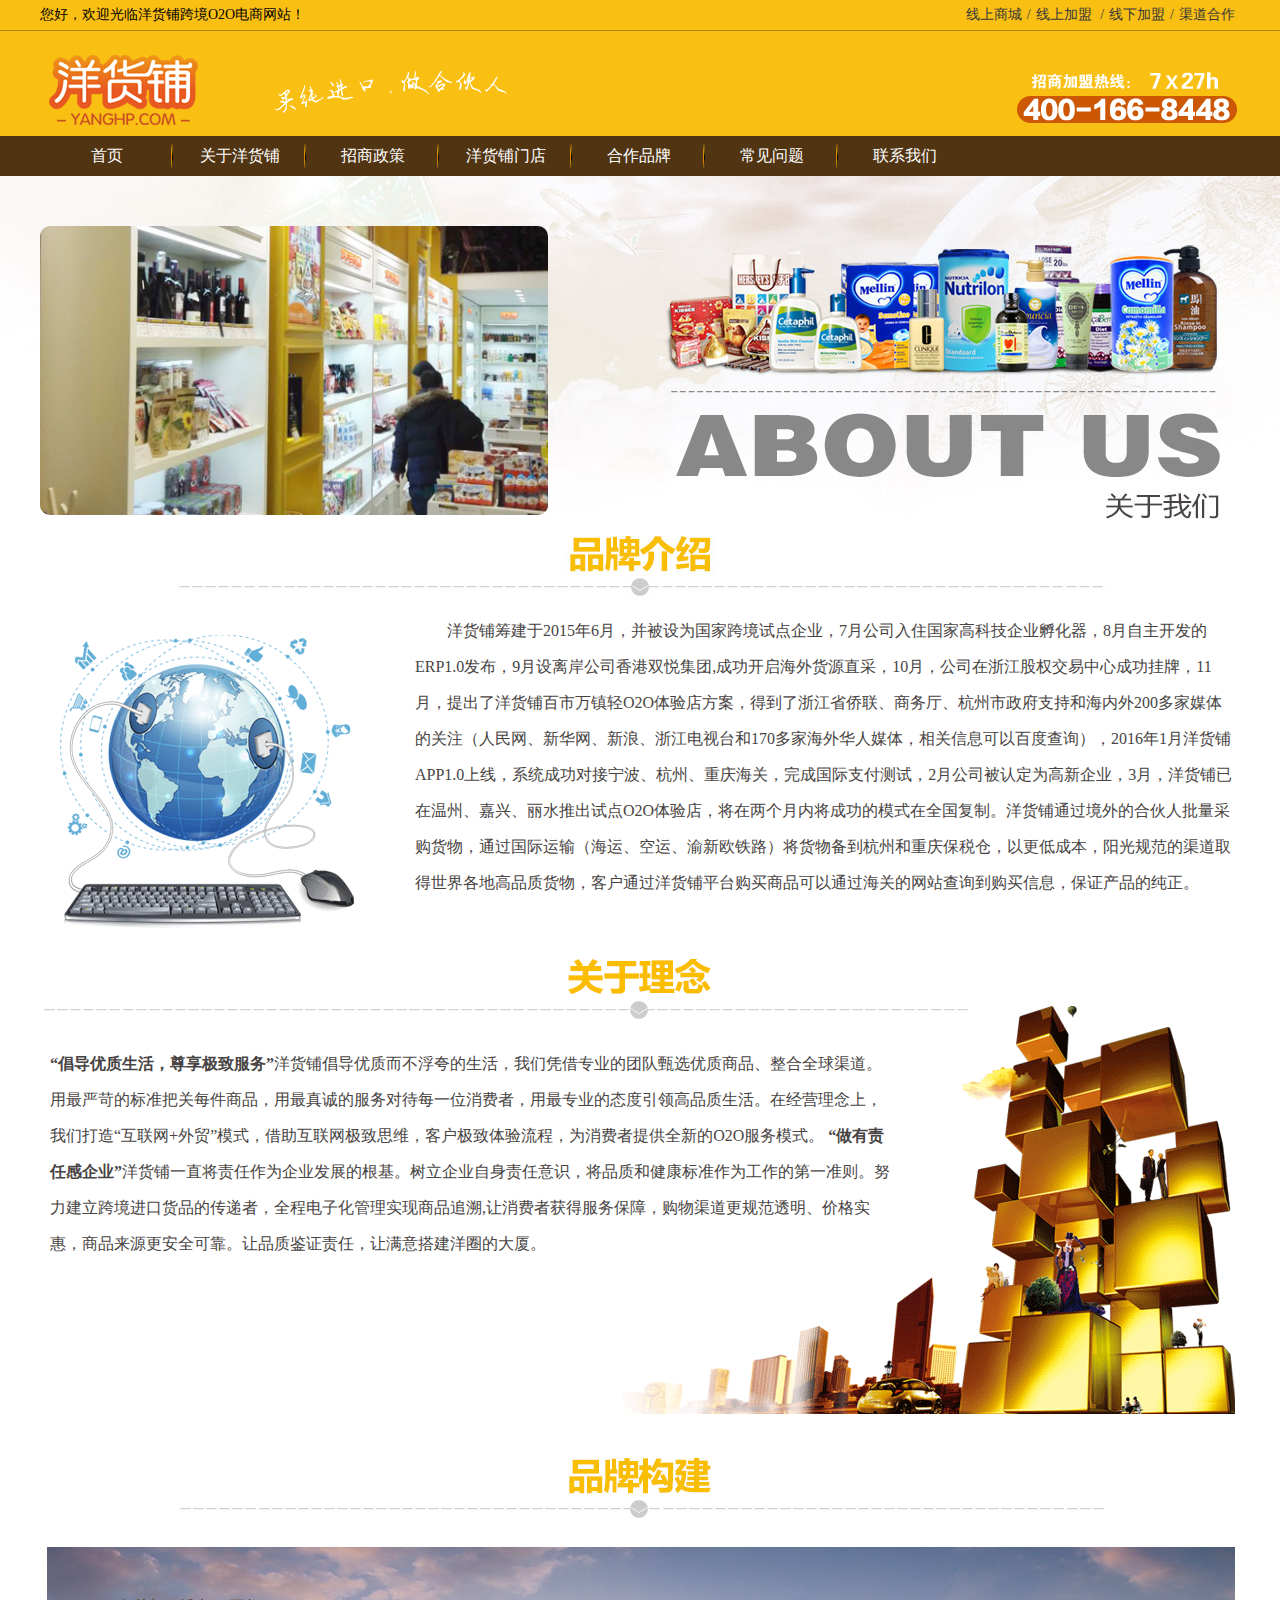
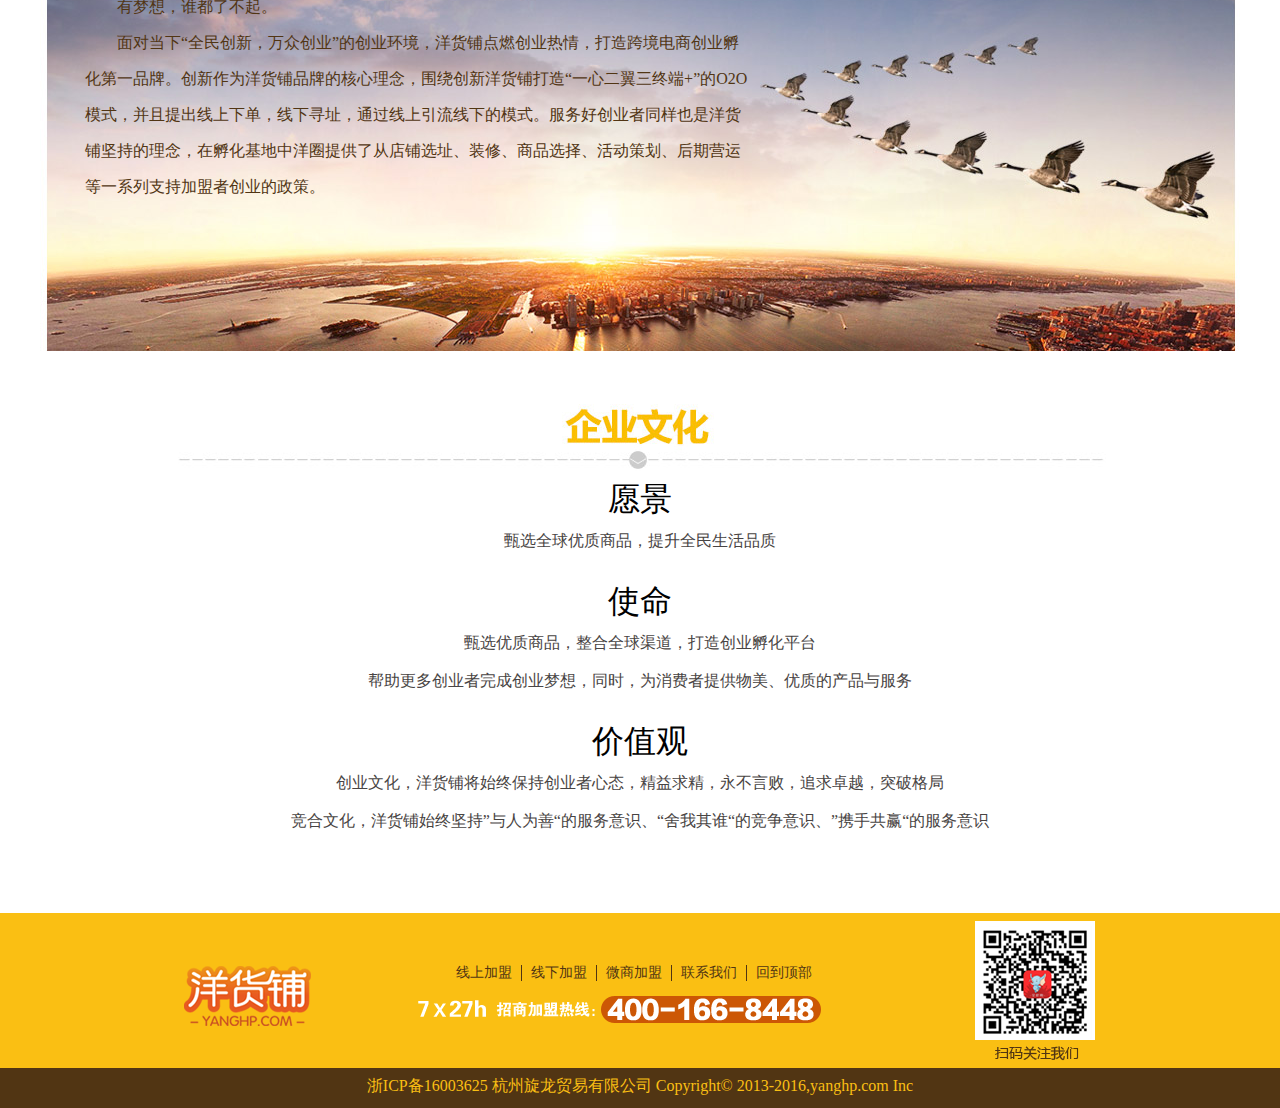
<file: About/Index.html>
<!DOCTYPE html>
<html >
<head>
    <meta charset="utf-8" />
    <title>关于洋货铺品牌及公司介绍,让您全方位了解洋货铺的理念及价值</title>
    <link rel="shortcut icon" type="image/ico" href="../img/favicon.ico">
    <meta name="renderer" content="webkit">
    <meta name="keywords" content="洋货铺简介,洋货铺品牌,洋货铺理念" />
    <meta name="description" content="洋货铺是一个以进口商品加盟，线下实体店连锁为主的跨境O2O电子商务平台，为您准确的了解洋货铺的品牌及理念价值观" />
    <meta name="baidu-site-verification" content="86p0w58CIs" />
    <link rel="stylesheet" type="text/css" href="../css/public.css" />
    <link rel="stylesheet" type="text/css" href="../css/slide.css" />
    <link rel="stylesheet" type="text/css" href="../css/style.css" />
    <link href="../css/baidu.css" rel="stylesheet" />
    <script src="../js/jquery-2.1.4.min.js"></script>
    <!--[if IE 6]><script src="/js/DD_belatedPNG.js"></script><script>DD_belatedPNG.fix("*");</script><style type="text/css">html{overflow:hidden}body{height:100%;overflow:auto}.ceXuanFuC .top li,.erWm,.jiaMengLc{display:none}.ck-slidebox{width:120px;margin:0 auto;height:15px;overflow:hidden}</style><![endif]-->
    <script type="text/javascript">
            $(function () {
                var url = window.location;
                url = url.href.substr(url.href.indexOf(url.host) + url.host.length + 1);
                if (url.indexOf("/") > -1) {
                    url = url.substr(0, url.indexOf("/"));
                };
                if (url == "") { return; }
                $("#nav a").removeClass("active");
                $("#nav a").each(function () {
                if ($(this).attr("href").substr(1, url.length) == url) {
                    $(this).addClass("active");
                }
                });
            });
    </script>
</head>
<body>
    <div id="header">
        <!--头部-->
        <div id="header_top">
            <div class="header_top Wrap clear">
                <p class="header_top_left">您好，欢迎光临洋货铺跨境O2O电商网站！</p>
                <ul class="header_top_right">
                    <li><a href="http://www.yanghp.com">线上商城</a>/</li>
                    <li><a href="../Policy/Index.html#wyjm">线上加盟 </a>/</li>
                    <li><a href="../Policy/Index.html#wyjm">线下加盟</a>/</li>
                    <li><a href="">渠道合作</a></li>
                </ul>
            </div>
        </div>
        <div class="header_main Wrap">
            <h1 class="logo"><a href="../Index/Index.html"><img src="../img/logo.png" /></a></h1>
            <div class="phone">
            </div>
        </div>
    </div>
    <div id="nav">
        <!--主导航-->
        <ul class="Wrap clear">
            <li>
                <a class="active" href="../Index/Index.html" onclick="">首页</a>
            </li>
            <li>
                <a href="../About/Index.html">关于洋货铺</a>
            </li>
            <li>
                <a href="../Policy/Index.html">招商政策</a>
            </li>
            <li>
                <a href="../Shop/Index.html">洋货铺门店</a>
            </li>
            <li>
                <a href="../Partner/Index.html">合作品牌</a>
            </li>
            <li>
                <a href="../Question/Index.html">常见问题</a>
            </li>
            <li>
                <a href="../ContactUs/Index.html" class="noBorder">联系我们</a>
            </li>
        </ul>
    </div>

    <div class="B_main">
        <div class="B_main_box Wrap">
            <div class="main_aimg">
                <a href="#" class="main_aimg_img" target="_blank" title="">
                    <img src="../img/main_a_img1.jpg">
                </a>
            </div>
            <div class="B_Main_a">
                <h2></h2>
                <div>
                    <p>洋货铺筹建于2015年6月，并被设为国家跨境试点企业，7月公司入住国家高科技企业孵化器，8月自主开发的ERP1.0发布，9月设离岸公司香港双悦集团,成功开启海外货源直采，10月，公司在浙江股权交易中心成功挂牌，11月，提出了洋货铺百市万镇轻O2O体验店方案，得到了浙江省侨联、商务厅、杭州市政府支持和海内外200多家媒体的关注（人民网、新华网、新浪、浙江电视台和170多家海外华人媒体，相关信息可以百度查询），2016年1月洋货铺APP1.0上线，系统成功对接宁波、杭州、重庆海关，完成国际支付测试，2月公司被认定为高新企业，3月，洋货铺已在温州、嘉兴、丽水推出试点O2O体验店，将在两个月内将成功的模式在全国复制。洋货铺通过境外的合伙人批量采购货物，通过国际运输（海运、空运、渝新欧铁路）将货物备到杭州和重庆保税仓，以更低成本，阳光规范的渠道取得世界各地高品质货物，客户通过洋货铺平台购买商品可以通过海关的网站查询到购买信息，保证产品的纯正。</p>
                </div>
            </div>
            <div class="B_Main_b">
                <p>
                    <span>“倡导优质生活，尊享极致服务”</span>洋货铺倡导优质而不浮夸的生活，我们凭借专业的团队甄选优质商品、整合全球渠道。用最严苛的标准把关每件商品，用最真诚的服务对待每一位消费者，用最专业的态度引领高品质生活。在经营理念上，我们打造“互联网+外贸”模式，借助互联网极致思维，客户极致体验流程，为消费者提供全新的O2O服务模式。
                    <span>“做有责任感企业”</span>洋货铺一直将责任作为企业发展的根基。树立企业自身责任意识，将品质和健康标准作为工作的第一准则。努力建立跨境进口货品的传递者，全程电子化管理实现商品追溯,让消费者获得服务保障，购物渠道更规范透明、价格实惠，商品来源更安全可靠。让品质鉴证责任，让满意搭建洋圈的大厦。
                </p>
            </div>
            <div class="B_Main_c">
                <div style="padding-top:110px;">
                    <p>有梦想，谁都了不起。</p>
                    <p>  面对当下“全民创新，万众创业”的创业环境，洋货铺点燃创业热情，打造跨境电商创业孵化第一品牌。创新作为洋货铺品牌的核心理念，围绕创新洋货铺打造“一心二翼三终端+”的O2O模式，并且提出线上下单，线下寻址，通过线上引流线下的模式。服务好创业者同样也是洋货铺坚持的理念，在孵化基地中洋圈提供了从店铺选址、装修、商品选择、活动策划、后期营运等一系列支持加盟者创业的政策。</p>
                </div>
            </div>
            <div class="B_Main_d">
                <h2></h2>
                <h6>愿景</h6>
                <p>甄选全球优质商品，提升全民生活品质</p>
                <br />
                <h6>使命</h6>
                <p>甄选优质商品，整合全球渠道，打造创业孵化平台</p>
                <p>帮助更多创业者完成创业梦想，同时，为消费者提供物美、优质的产品与服务</p>
                <br />
                <h6>价值观</h6>
                <p>创业文化，洋货铺将始终保持创业者心态，精益求精，永不言败，追求卓越，突破格局</p><p>
            		竞合文化，洋货铺始终坚持”与人为善“的服务意识、“舍我其谁“的竞争意识、”携手共赢“的服务意识
                </p>
            </div>
        </div>
    </div>
    
    <div id="footer" class="clear">
    <div class="footer clear Wrap">
        <h4><a href="../Index/Index.html"><img src="../img/footerLogo.png" alt="" /></a></h4>
            <div class="footerNav">
                <ul class="clear">
                    <li><a href="../Policy/Index.html#wyjm">线上加盟</a></li>
                    <li><a href="../Policy/Index.html#wyjm">线下加盟</a></li>
                    <li><a href="../Policy/Index.html#wyjm">微商加盟</a></li>
                    <li><a href="../ContactUs/Index.html#wyjm">联系我们</a></li>
                    <li style="border:none"><a class="huidaoTop" href="javascript:;">回到顶部</a></li>
                </ul>
                <p class="footerPhone"></p>
            </div>
            <div class="erWeiMa clear">
                <img src="../img/erWeiMa1.png" alt="" />                
            </div>
    </div>
    <div id="copyright">
        <p class="Wrap">
			浙ICP备16003625 杭州旋龙贸易有限公司 Copyright&copy; 2013-2016,yanghp.com Inc
      	</p>
    </div>
</div>    

<script src="../js/slide.js" ></script>    
    <script type="text/javascript">
    $(function () {
        $(".pageflip").hover(function () {
            $(".title", $(this)).stop().animate({ width: '154px', height: '175px' }, 500);
        }, function () {
            $(".title", $(this)).stop().animate({ width: '85px', height: '92px' }, 200);
        });
        $(window).scroll(function () {
            var a = $('#footer').offset().top + 20;
            if (a >= $(window).scrollTop() && a < ($(window).scrollTop() + $(window).height())) {
                $('.jiaMengLc').css('position', 'static')
            } else {
                $('.jiaMengLc').css('position', 'fixed')
            }            
        })
        $('.huidaoTop').click(function () {
            $('html,body').animate({
                scrollTop: '0px'
            }, 200);
        });        
    })
</script>
    
    <script type="text/javascript">var cnzz_protocol = (("https:" == document.location.protocol) ? " https://" : " http://"); document.write(unescape("%3Cspan id='cnzz_stat_icon_1256601689'%3E%3C/span%3E%3Cscript src='" + cnzz_protocol + "s95.cnzz.com/stat.php%3Fid%3D1256601689%26show%3Dpic1' type='text/javascript'%3E%3C/script%3E"));</script>
    
    <script type ="text/javascript">
        var _hmt = _hmt || [];
        (function () {
        var hm = document.createElement("script");
        hm.src = "//hm.baidu.com/hm.js?88624e9f66e928e708381908c4fc0837";
        var s = document.getElementsByTagName("script")[0];
        s.parentNode.insertBefore(hm, s);
        })();
        </script>
		
	
	
		<script type="text/javascript">
		var _mvq = _mvq || [];
		_mvq.push(['$setAccount', 'm-178667-0']);
		_mvq.push(['$logConversion']);
		(function() {
		var mvl = document.createElement('script');
		mvl.type = 'text/javascript'; mvl.async = true;
		mvl.src = ('https:' == document.location.protocol ? 'https://static-ssl.mediav.com/mvl.js' : 'http://static.mediav.com/mvl.js');
		var s = document.getElementsByTagName('script')[0];
		s.parentNode.insertBefore(mvl, s);
		})();

		</script>            
</body>
</html>
</file>
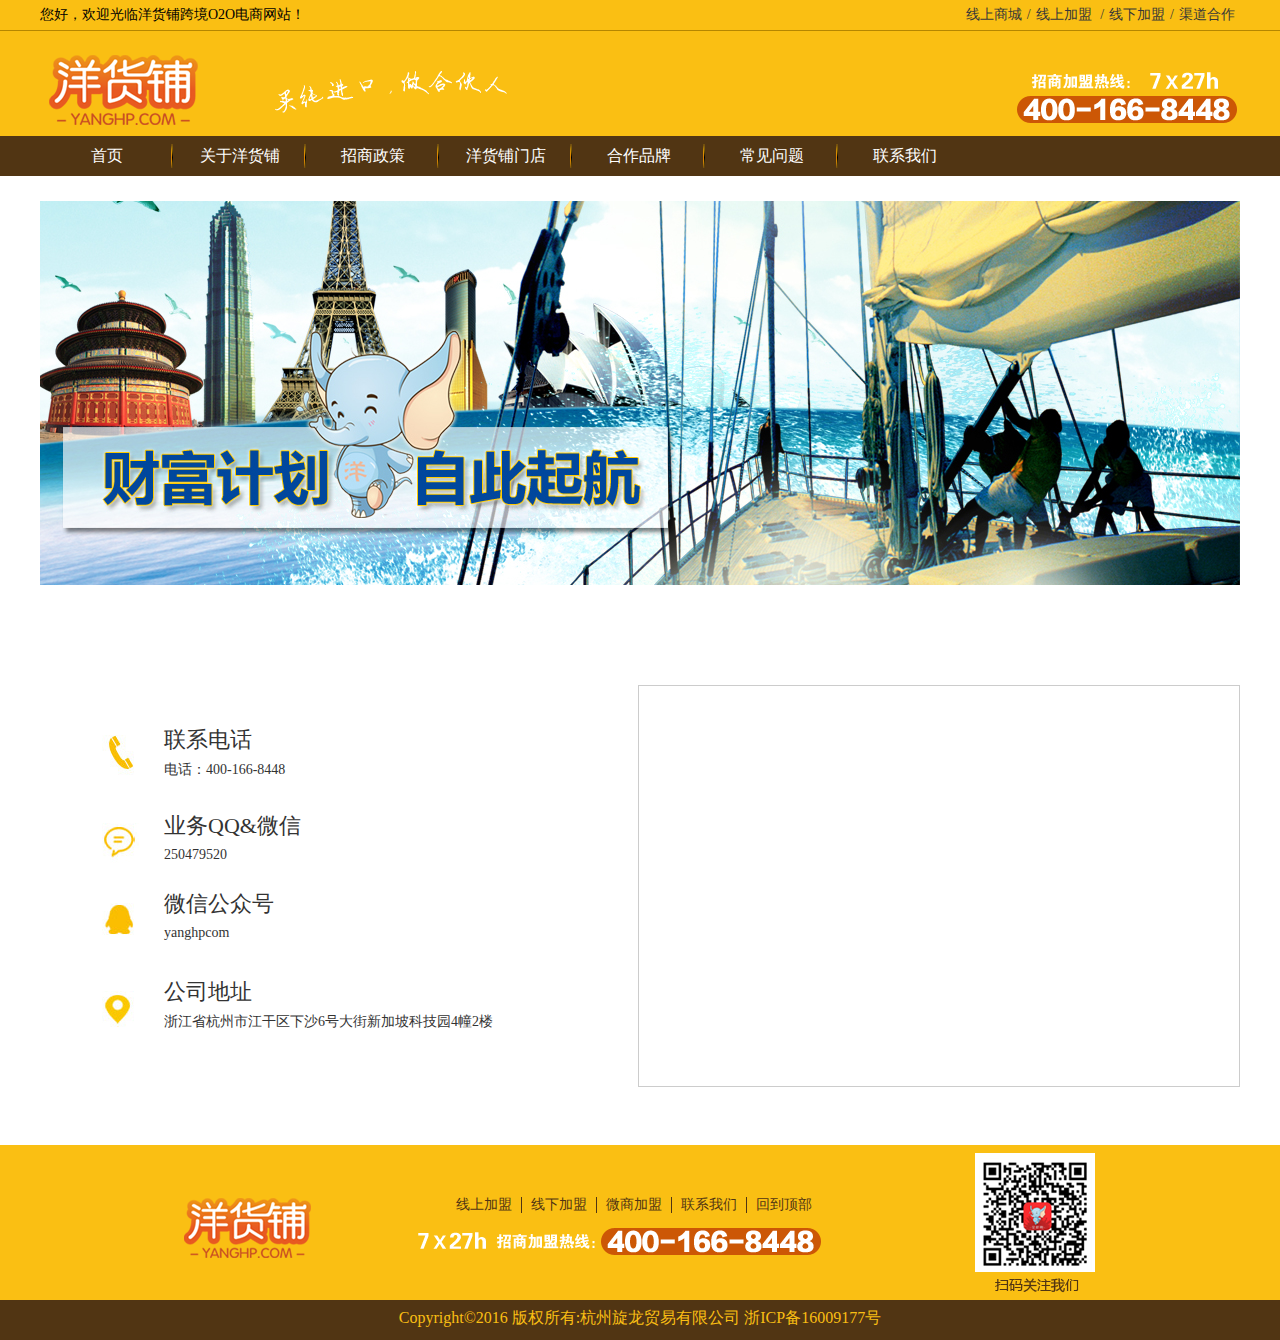
<file: ContactUs/Index.html>
<!DOCTYPE html>
<html>
<head>
    <meta charset="utf-8" />
    <title>洋货铺加盟招商网站关于我们</title>
    <link rel="shortcut icon" type="image/ico" href="../img/favicon.ico">
    <meta name="renderer" content="webkit">
    <meta name="keywords" content="关于我们,加盟我们,加盟招商" />
    <meta name="description" content="洋货铺关于我们让您可以快速的通过电话，QQ，邮箱来联系到我们,更快的加盟我们。加入洋货铺一同创造财富。" />
	<meta name="baidu-site-verification" content="86p0w58CIs" />
    <link rel="stylesheet" type="text/css" href="../css/public.css" />
    <link rel="stylesheet" type="text/css" href="../css/slide.css" />
    <link rel="stylesheet" type="text/css" href="../css/style.css" />
    <link href="../css/baidu.css" rel="stylesheet" />
    <script src="../js/jquery-2.1.4.min.js"></script>
    <!--[if IE 6]><script src="/js/DD_belatedPNG.js"></script><script>DD_belatedPNG.fix("*");</script><style type="text/css">html{overflow:hidden}body{height:100%;overflow:auto}.ceXuanFuC .top li,.erWm,.jiaMengLc{display:none}.ck-slidebox{width:120px;margin:0 auto;height:15px;overflow:hidden}</style><![endif]-->
    <script type="text/javascript">
            $(function () {
                var url = window.location;
                url = url.href.substr(url.href.indexOf(url.host) + url.host.length + 1);
                if (url.indexOf("/") > -1) {
                    url = url.substr(0, url.indexOf("/"));
                };
                if (url == "") { return; }
                $("#nav a").removeClass("active");
                $("#nav a").each(function () {
                if ($(this).attr("href").substr(1, url.length) == url) {
                    $(this).addClass("active");
                }
                });
            });
    </script>
</head>
<body>
    <div id="header">
        <!--头部-->
        <div id="header_top">
            <div class="header_top Wrap clear">
                <p class="header_top_left">您好，欢迎光临洋货铺跨境O2O电商网站！</p>
                <ul class="header_top_right">
                	<li><a href="http://www.yanghp.com/">线上商城</a>/</li>
                    <li><a href="../Policy/Index.html#wyjm">线上加盟 </a>/</li>
                    <li><a href="../Policy/Index.html#wyjm">线下加盟</a>/</li>
                    <li><a href="">渠道合作</a></li>  
                </ul>
            </div>
        </div>
        <div class="header_main Wrap">
            <h1 class="logo"><a href="../Index/Index.html"><img src="../img/logo.png" /></a></h1>
            <div class="phone">
            </div>
        </div>
    </div>
    <div id="nav">
        <!--主导航-->
        <ul class="Wrap clear">
            <li>
                <a class="active" href="../Index/Index.html" onclick="">首页</a>
            </li>
            <li>
                <a href="../About/Index.html">关于洋货铺</a>
            </li>
            <li>
                <a href="../Policy/Index.html">招商政策</a>
            </li>
            <li>
                <a href="../Shop/Index.html">洋货铺门店</a>
            </li>           
            <li>
                <a href="../Partner/Index.html">合作品牌</a>
            </li>
            <li>
                <a href="../Question/Index.html">常见问题</a>
            </li>
            <li>
                <a href="../ContactUs/Index.html" class="noBorder">联系我们</a>
            </li>
        </ul>
    </div>

    <div class="i_main Wrap">
    	<div style="margin-top: 25px;">
    		<img src="../img/abumb.jpg" alt="" class="Wrap">
    	</div>
        <div class="i_abox clear">
            <div class="dizhi">
                <div class="div_1">
                    <h6>联系电话</h6>
                    <p>电话：400-166-8448</p>
                </div>
                <div class="div_2">
                    <h6>业务QQ&微信</h6>
                    <p>250479520</p>
                </div>
               
                <div class="div_3">
                    <h6>微信公众号</h6>
                    <p>yanghpcom</p>
                </div>
                <div class="div_4">
                    <h6>公司地址</h6>
                    <p>浙江省杭州市江干区下沙6号大街新加坡科技园4幢2楼</p>
                </div>

            </div>
            <div class="Map">

                <script type="text/javascript" src="http://api.map.baidu.com/api?v=2.0&ak=KOzEcN7Ef7v2bYKvQ1Gjufss"></script>


                <!--百度地图容器-->
                <div style="width:600px;height:400px;border:#ccc solid 1px;" id="dituContent"></div>

            <script type="text/javascript">
             //创建和初始化地图函数：
			    function initMap(){
			        createMap();//创建地图
			        setMapEvent();//设置地图事件
			        addMapControl();//向地图添加控件
			        addMarker();//向地图中添加marker
			    }
			    
			    //创建地图函数：
			    function createMap(){
			        var map = new BMap.Map("dituContent");//在百度地图容器中创建一个地图
			        var point = new BMap.Point(120.374394,30.309889);//定义一个中心点坐标
			        map.centerAndZoom(point,17);//设定地图的中心点和坐标并将地图显示在地图容器中
			        window.map = map;//将map变量存储在全局
			    }
			    
			    //地图事件设置函数：
			    function setMapEvent(){
			        map.enableDragging();//启用地图拖拽事件，默认启用(可不写)
			        map.enableScrollWheelZoom();//启用地图滚轮放大缩小
			        map.enableDoubleClickZoom();//启用鼠标双击放大，默认启用(可不写)
			        map.enableKeyboard();//启用键盘上下左右键移动地图
			    }
			    
			    //地图控件添加函数：
			    function addMapControl(){
			        //向地图中添加缩放控件
				var ctrl_nav = new BMap.NavigationControl({anchor:BMAP_ANCHOR_TOP_LEFT,type:BMAP_NAVIGATION_CONTROL_LARGE});
				map.addControl(ctrl_nav);
			        //向地图中添加缩略图控件
//				var ctrl_ove = new BMap.OverviewMapControl({anchor:BMAP_ANCHOR_BOTTOM_RIGHT,isOpen:1});
//				map.addControl(ctrl_ove);
//			        //向地图中添加比例尺控件
				var ctrl_sca = new BMap.ScaleControl({anchor:BMAP_ANCHOR_BOTTOM_LEFT});
				map.addControl(ctrl_sca);
			    }
			    
			    //标注点数组
			    var markerArr = [{title:"洋货铺",content:"杭州下沙经济开发区新加坡科技园4幢1楼",point:"120.376487|30.309873",isOpen:1,icon:{w:23,h:25,l:46,t:21,x:9,lb:12}}
					 ];
			    //创建marker
			    function addMarker(){
			        for(var i=0;i<markerArr.length;i++){
			            var json = markerArr[i];
			            var p0 = json.point.split("|")[0];
			            var p1 = json.point.split("|")[1];
			            var point = new BMap.Point(p0,p1);
						var iconImg = createIcon(json.icon);
			            var marker = new BMap.Marker(point,{icon:iconImg});
						var iw = createInfoWindow(i);
						var label = new BMap.Label(json.title,{"offset":new BMap.Size(json.icon.lb-json.icon.x+10,-20)});
						marker.setLabel(label);
			            map.addOverlay(marker);
			            label.setStyle({
			                        borderColor:"#808080",
			                        color:"#333",
			                        cursor:"pointer"
			            });
						
						(function(){
							var index = i;
							var _iw = createInfoWindow(i);
							var _marker = marker;
							_marker.addEventListener("click",function(){
							    this.openInfoWindow(_iw);
						    });
						    _iw.addEventListener("open",function(){
							    _marker.getLabel().hide();
						    })
						    _iw.addEventListener("close",function(){
							    _marker.getLabel().show();
						    })
							label.addEventListener("click",function(){
							    _marker.openInfoWindow(_iw);
						    })
							if(!!json.isOpen){
								label.hide();
								_marker.openInfoWindow(_iw);
							}
						})()
			        }
			    }
			    //创建InfoWindow
			    function createInfoWindow(i){
			        var json = markerArr[i];
			        var iw = new BMap.InfoWindow("<b class='iw_poi_title' title='" + json.title + "'>" + json.title + "</b><div class='iw_poi_content'>"+json.content+"</div>");
			        return iw;
			    }
			    //创建一个Icon
			    function createIcon(json){
			        var icon = new BMap.Icon("http://app.baidu.com/map/images/us_mk_icon.png", new BMap.Size(json.w,json.h),{imageOffset: new BMap.Size(-json.l,-json.t),infoWindowOffset:new BMap.Size(json.lb+5,1),offset:new BMap.Size(json.x,json.h)})
			        return icon;
			    }
			    
			    initMap();//创建和初始化地图
			</script>

            </div>

        </div>
      
    </div>

    
    <div id="footer" class="clear">
    <div class="footer clear Wrap">
        <h4><a href="../Index/Index.html"><img src="../img/footerLogo.png" alt="" /></a></h4>
            <div class="footerNav">
                <ul class="clear">
                    <li><a href="../Policy/Index.html#wyjm">线上加盟</a></li>
                    <li><a href="../Policy/Index.html#wyjm">线下加盟</a></li>
                    <li><a href="../Policy/Index.html#wyjm">微商加盟</a></li>
                    <li><a href="../ContactUs/Index.html#wyjm">联系我们</a></li>
                    <li style="border:none"><a class="huidaoTop" href="javascript:;">回到顶部</a></li>
                </ul>
                <p class="footerPhone"></p>
            </div>
            <div class="erWeiMa clear">
                <img src="../img/erWeiMa1.png" alt="" />
            </div>
    </div>
    <div id="copyright">
        <p class="Wrap">
        	Copyright&copy;2016 版权所有:杭州旋龙贸易有限公司  浙ICP备16009177号
        </p>
    </div>
</div>    
    
<script src="../js/slide.js" ></script>
    
    <script type="text/javascript">
    $(function () {
        $(".pageflip").hover(function () {
            $(".title", $(this)).stop().animate({ width: '154px', height: '175px' }, 500);
        }, function () {
            $(".title", $(this)).stop().animate({ width: '85px', height: '92px' }, 200);
        });
        $(window).scroll(function () {
            var a = $('#footer').offset().top + 20;
            if (a >= $(window).scrollTop() && a < ($(window).scrollTop() + $(window).height())) {
                $('.jiaMengLc').css('position', 'static')
            } else {
                $('.jiaMengLc').css('position', 'fixed')
            }
            
        })
        $('.huidaoTop').click(function () {
            $('html,body').animate({
                scrollTop: '0px'
            }, 200);
        });
        
    })
</script>
    
    <script type="text/javascript">
    	var cnzz_protocol = (("https:" == document.location.protocol) ? " https://" : " http://"); 
    	document.write(unescape("%3Cspan id='cnzz_stat_icon_1256601689'%3E%3C/span%3E%3Cscript src='" + cnzz_protocol + "s95.cnzz.com/stat.php%3Fid%3D1256601689%26show%3Dpic1' type='text/javascript'%3E%3C/script%3E"));
    </script>
    
    <script type ="text/javascript">
        var _hmt = _hmt || [];
        (function () {
        var hm = document.createElement("script");
        hm.src = "//hm.baidu.com/hm.js?88624e9f66e928e708381908c4fc0837";
        var s = document.getElementsByTagName("script")[0];
        s.parentNode.insertBefore(hm, s);
        })();
        </script>
			
	
		<script type="text/javascript">
		var _mvq = _mvq || [];
		_mvq.push(['$setAccount', 'm-178667-0']);
		_mvq.push(['$logConversion']);
		(function() {
		var mvl = document.createElement('script');
		mvl.type = 'text/javascript'; mvl.async = true;
		mvl.src = ('https:' == document.location.protocol ? 'https://static-ssl.mediav.com/mvl.js' : 'http://static.mediav.com/mvl.js');
		var s = document.getElementsByTagName('script')[0];
		s.parentNode.insertBefore(mvl, s);
		})();

		</script>            
</body>
</html>
</file>
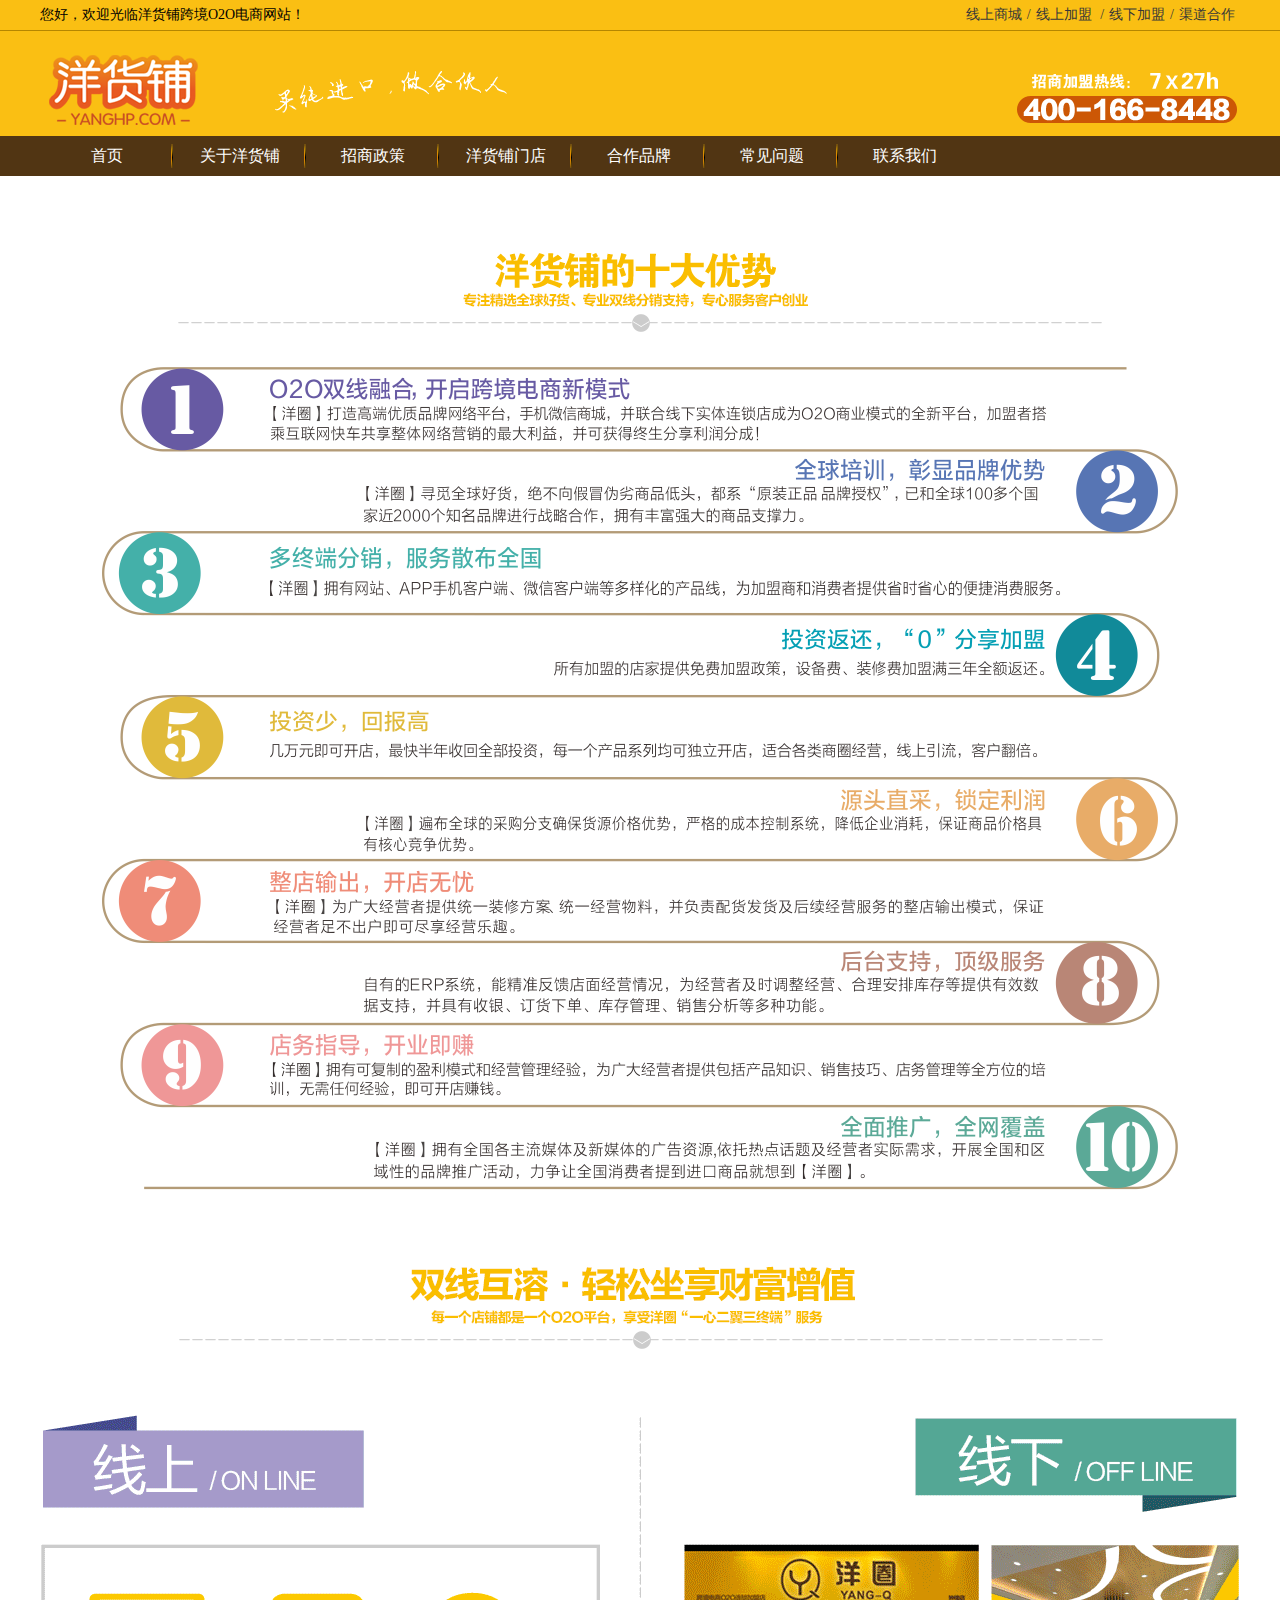
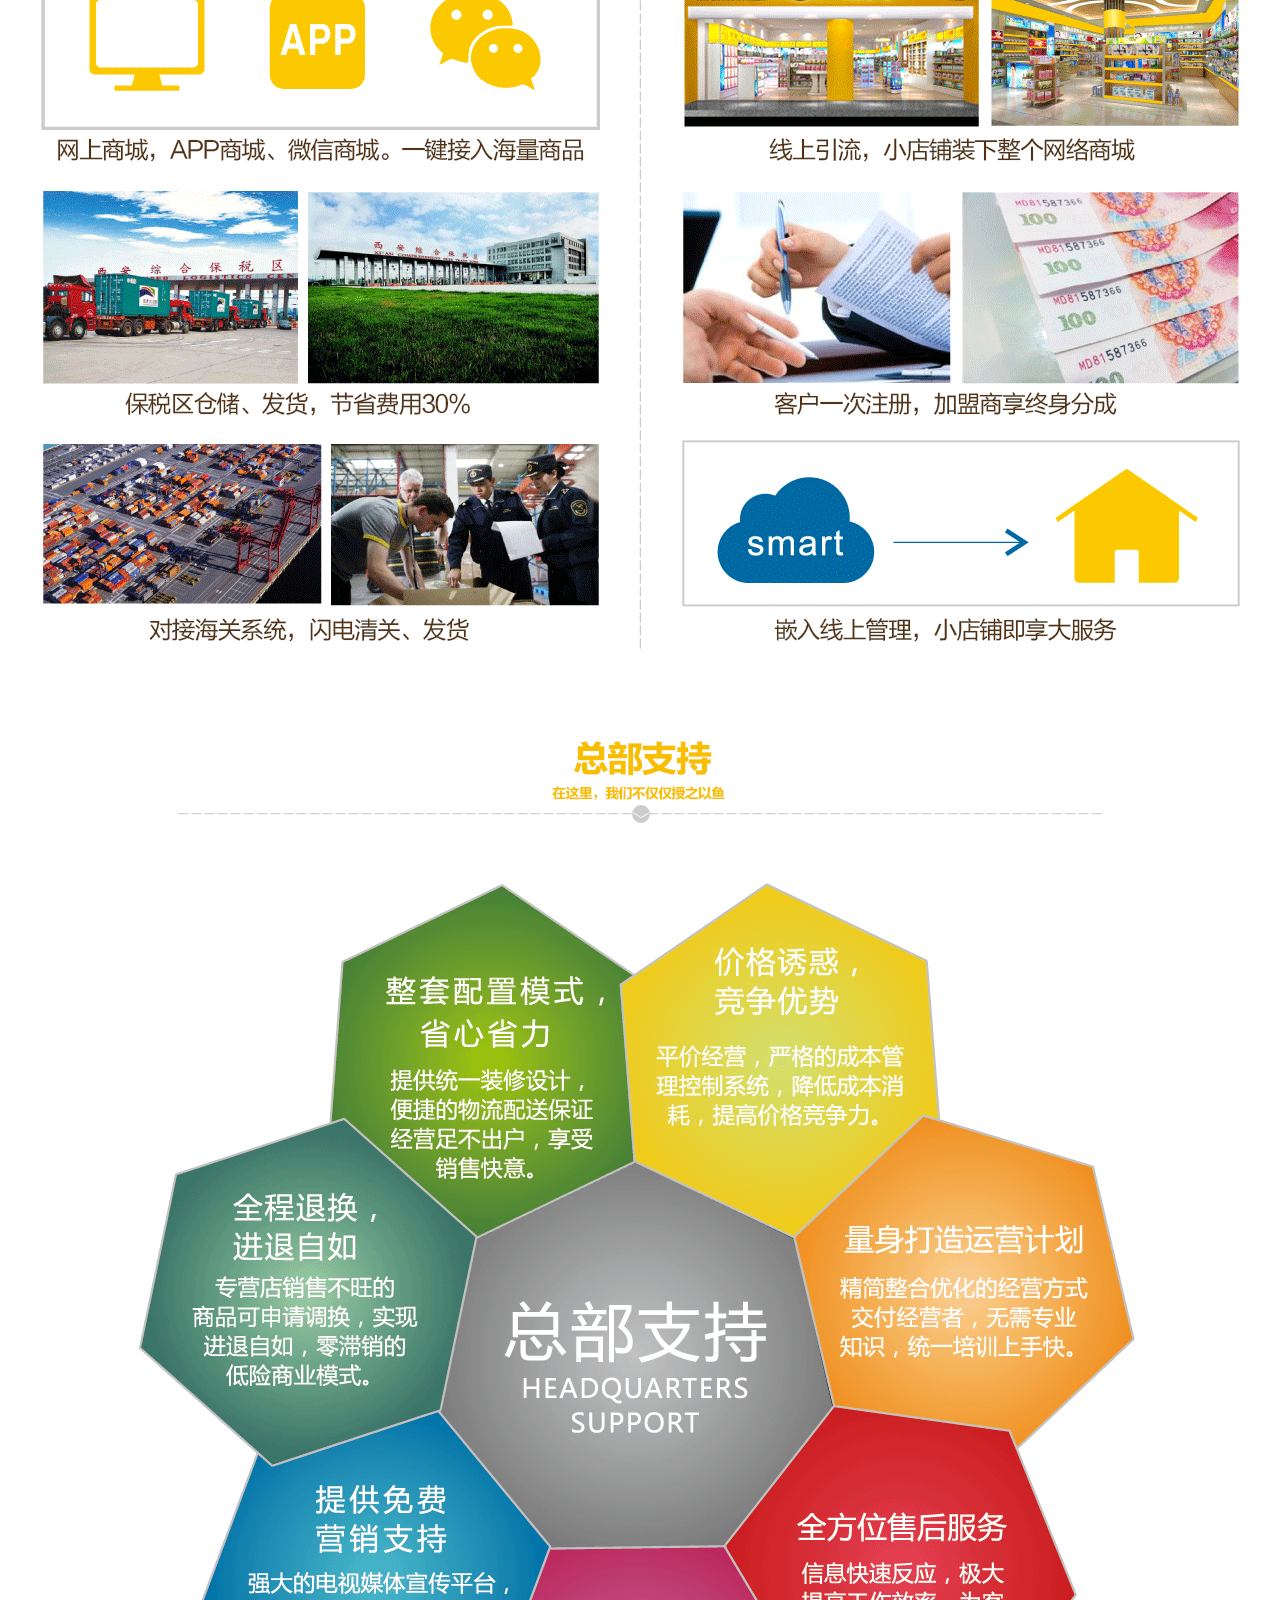
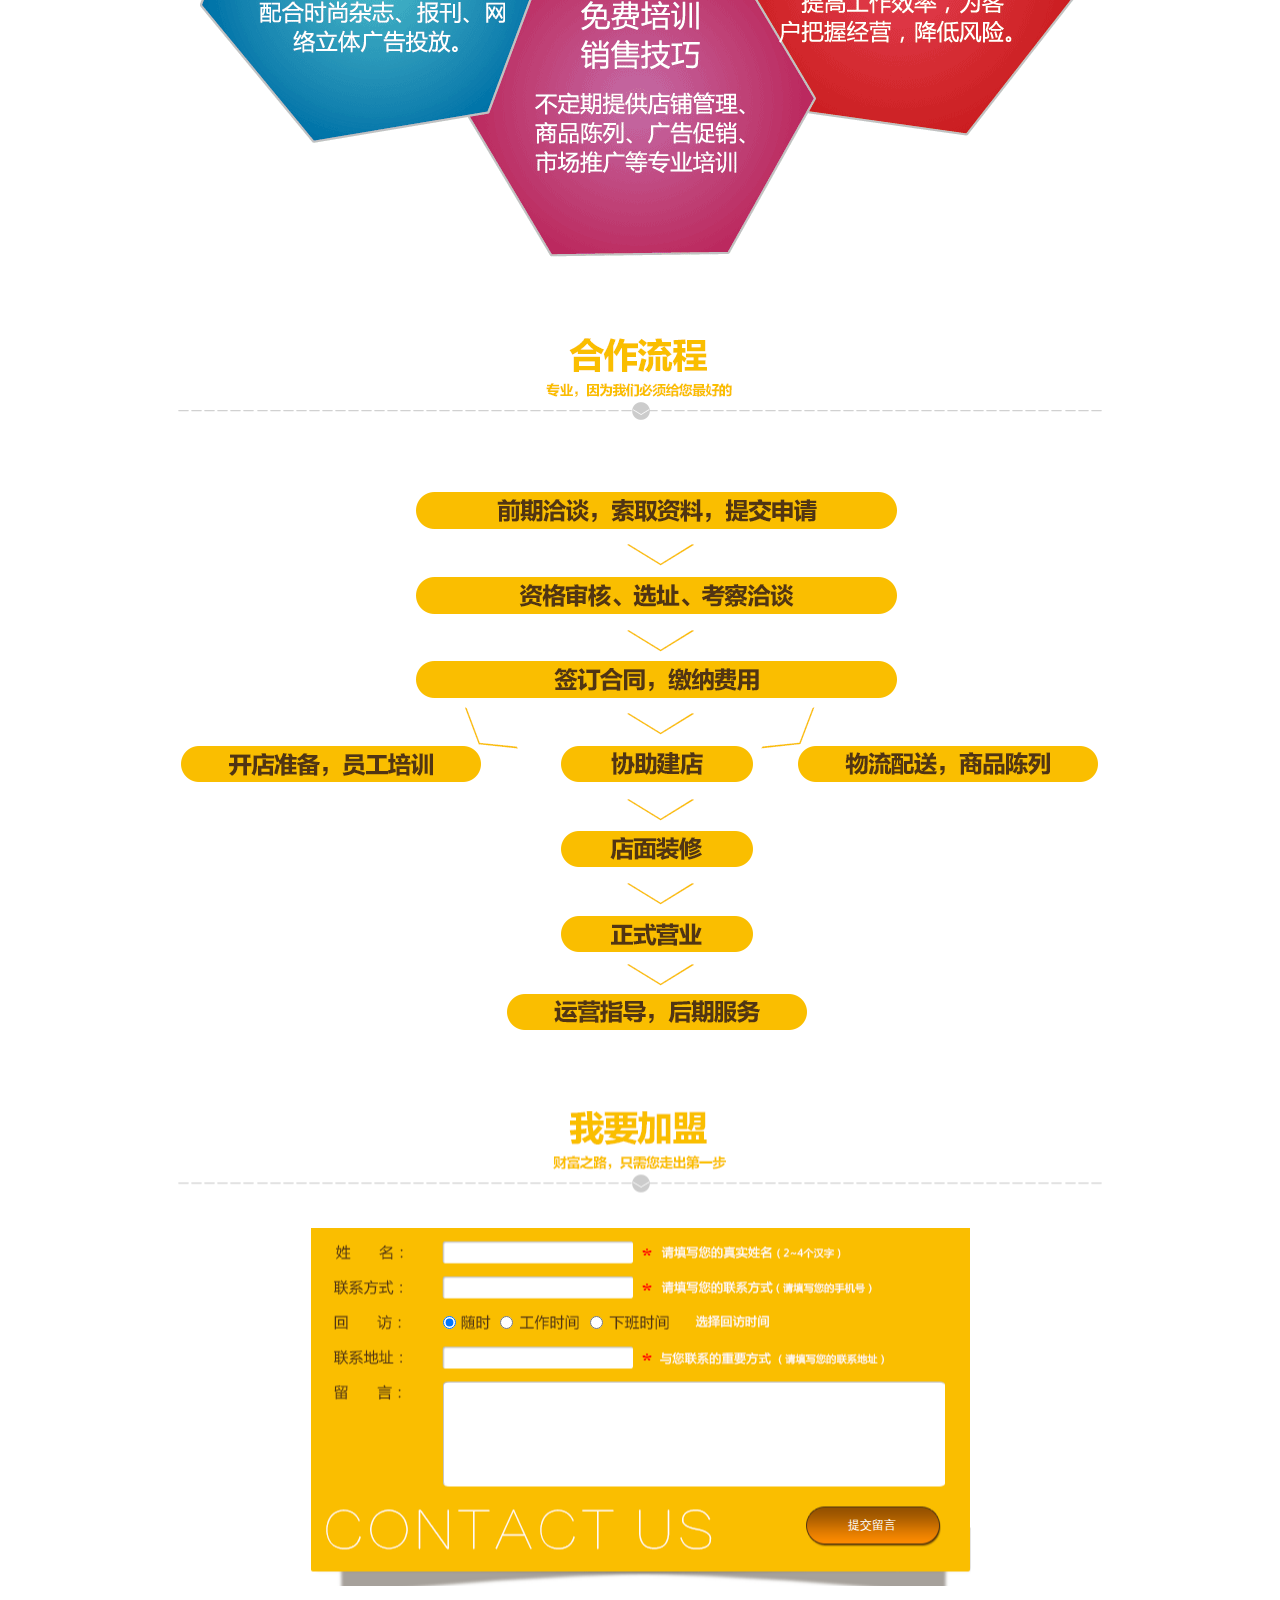
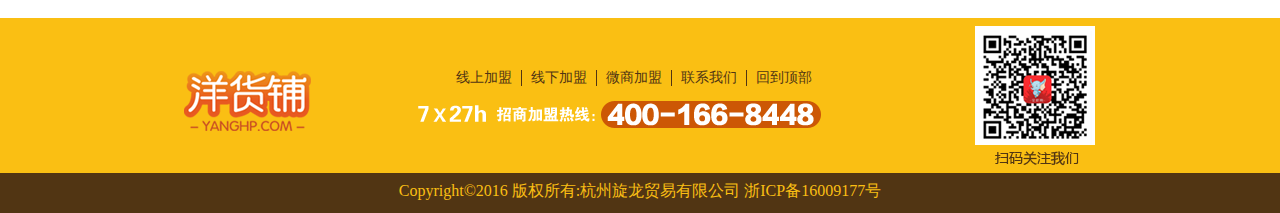
<file: Policy/Index.html>
<!DOCTYPE html>
<html>
<head>
    <meta charset="utf-8" />
    <title></title>
    <title>洋货铺线下超市招商加盟政策,让您清楚了解整个加盟流程及环节</title>
    <link rel="shortcut icon" type="image/ico" href="../img/favicon.ico">
    <meta name="renderer" content="webkit">
    <meta name="keywords" content="洋货铺加盟,招商加盟,加盟政策,加盟流程" />
    <meta name="description" content="洋货铺招商加盟,让您清晰了解洋货铺线下超市加盟的每一个细节" />    
    <meta name="baidu-site-verification" content="86p0w58CIs" />
    <link rel="stylesheet" type="text/css" href="../css/public.css" />
    <link rel="stylesheet" type="text/css" href="../css/slide.css" />
    <link rel="stylesheet" type="text/css" href="../css/style.css" />
    <link href="../css/baidu.css" rel="stylesheet" />
    <script src="../js/jquery-2.1.4.min.js"></script>
    <!--[if IE 6]><script src="/js/DD_belatedPNG.js"></script><script>DD_belatedPNG.fix("*");</script><style type="text/css">html{overflow:hidden}body{height:100%;overflow:auto}.ceXuanFuC .top li,.erWm,.jiaMengLc{display:none}.ck-slidebox{width:120px;margin:0 auto;height:15px;overflow:hidden}</style><![endif]-->
    <script type="text/javascript">
            $(function () {
                var url = window.location;
                url = url.href.substr(url.href.indexOf(url.host) + url.host.length + 1);
                if (url.indexOf("/") > -1) {
                    url = url.substr(0, url.indexOf("/"));
                };
                if (url == "") { return; }
                $("#nav a").removeClass("active");
                $("#nav a").each(function () {
                if ($(this).attr("href").substr(1, url.length) == url) {
                    $(this).addClass("active");
                }
                });
            });
    </script>
</head>
<body>
    <div id="header">
        <!--头部-->
        <div id="header_top">
            <div class="header_top Wrap clear">
                <p class="header_top_left">您好，欢迎光临洋货铺跨境O2O电商网站！</p>
                <ul class="header_top_right">
                    <li><a href="http://www.yanghp.com">线上商城</a>/</li>
                    <li><a href="../Policy/Index.html#wyjm">线上加盟 </a>/</li>
                    <li><a href="../Policy/Index.html#wyjm">线下加盟</a>/</li>
                    <li><a href="http://www.yanghp.com">渠道合作</a></li>
                </ul>
            </div>
        </div>
        <div class="header_main Wrap">
            <h1 class="logo"><a href="../Index/Index.html"><img src="../img/logo.png" /></a></h1>
            <div class="phone">
            </div>
        </div>
    </div>
    <div id="nav">
        <!--主导航-->
        <ul class="Wrap clear">
            <li>
                <a class="active" href="../Index/Index.html" onclick="">首页</a>
            </li>
            <li>
                <a href="../About/Index.html">关于洋货铺</a>
            </li>
            <li>
                <a href="../Policy/Index.html">招商政策</a>
            </li>
            <li>
                <a href="../Shop/Index.html">洋货铺门店</a>
            </li>
            <li>
                <a href="../Partner/Index.html">合作品牌</a>
            </li>
            <li>
                <a href="../Question/Index.html">常见问题</a>
            </li>
            <li>
                <a href="../ContactUs/Index.html" class="noBorder">联系我们</a>
            </li>
        </ul>
    </div>

    <div class="C_main Wrap">
        <div class="C_Main_a">
            <h2></h2>
            <div>
                <img src="../img/zs_a_a.png" />
            </div>
        </div>
        <div class="C_Main_a C_Main_b">
            <h2></h2>
            <div>
                <img src="../img/zs_b_b.gif" />
            </div>
        </div>
        <div class="C_Main_a C_Main_c">
            <h2></h2>
            <div>
                <img src="../img/zs_c_c.gif" />
            </div>
        </div>
        <div class="C_Main_a C_Main_d">
            <h2></h2>
            <div>
                <img src="../img/zs_d_d.gif" />
            </div>
        </div>
        <div class="C_Main_a C_Main_e">
            <h2></h2>
            <a name="wyjm"></a>
            
            <form id="formCudtom" method="post">
                <input type="text" name="CustomName" id="CustomName" value="" class="for_1" />
                <input type="text" name="Tel" id="Tel" class="for_2" />
                <input type="radio" name="hfTime" class="for_3" value="1" checked />
                <input type="radio" name="hfTime" class="for_4" value="2" />
                <input type="radio" name="hfTime" class="for_5" value="3" />
                <input type="text" name="Address" id="Address" value="" class="for_6" />
                <textarea id="textarea" name="Msg" rows="" cols="" class="for_7"></textarea>
                <input type="submit" name="" id="btn" value="提交留言" class="for_8" />
            </form>
            <script src="../js/MyAjaxForm.js"></script>
            <script type="text/javascript">
                $(function () {
                    $('#formCudtom').submit(function (e) {
                        e.preventDefault();
                    });

                    $("#btn").click(function (e) {
                        //用户名判断
                        if ($("#CustomName").val() == "") {
                            //$("#biaoqian").val("姓名不能为空！！！");
                            alert("姓名不能为空！！！");
                            return;
                        }
                        if ($.trim($("#CustomName").val()) != "") {

                            if ($("#CustomName").val().length > 4) {
                                alert("用户名不能大于4个字");
                                return;
                            }
                            var reg = /^[a-zA-Z0-9_-]{3,16}$/;
                            if (reg.test($.trim($('#CustomName').val()))) {
                                alert("用户名只能输入汉字");
                            }
                        }
                        //电话号码判断
                        if ($.trim($("#Tel").val()) == "") {
                            alert("手机号码不能为空！");
                            return false;
                        }
                        if ($.trim($("#Tel").val()) != "") {
                            var reg = /^((\d{3}-\d{8}|\d{4}-\d{7,8})|(1[3|5|7|8][0-9]{9}))$/;
                            if (!reg.test($.trim($('#Tel').val()))) {
                                alert("手机号码必须是11位数字！");
                                return false;
                            }
                        }
                        //地址判断
                        if ($("#Address").val() == "") {
                            alert("地址不能为空！！！");
                            return;
                        }
                        if ($.trim($("#Address").val()) != "") {
                            if ($("#Address").val().length >= 35) {
                                alert("地址不能超过35个字！！！");
                                return;
                            }
                        }
                        //留言板判断
                        if ($("#textarea").val() == "") {
                            alert("留言板不能为空！！！");
                            return;
                        }
                        if ($.trim($("#textarea").val()) != "") {
                            if ($("#textarea").val().length >= 200) {
                                alert("客户留言不能超过200个字！！！");
                                return;
                            }
                        }
                        //表单异步提交
                        $.ajax({
                            type: "POST",
                            url: "/Custom/CustomInsert",
                            dataType: "text",
                            data: $('#formCudtom').serialize(),
                            success: function (dat) {
                                if (dat == "ok") {
                                    // $.alerts.dialogClass("background-color:red");
                                    alert("恭喜您已经提交成功，我们的工作人员会尽快与您联系!!!");
                                    //alert("恭喜您已经提交成功，我们的工作人员会尽快与您联系!!!");
                                    $('#formCudtom  input[type=text]').val("");
                                    $('#textarea').val("");
                                }
                                else {
                                    alert("不好意思你的提交有误，请稍后再试!!!");
                                }
                            }
                        });
                    });
                })
            </script>
        </div>
    </div>

    
    <div id="footer" class="clear">
    <div class="footer clear Wrap">
        <h4><a href="../Index/Index.html"><img src="../img/footerLogo.png" alt="" /></a></h4>
            <div class="footerNav">
                <ul class="clear">
                    <li><a href="../Policy/Index.html#wyjm">线上加盟</a></li>
                    <li><a href="../Policy/Index.html#wyjm">线下加盟</a></li>
                    <li><a href="../Policy/Index.html#wyjm">微商加盟</a></li>
                    <li><a href="../ContactUs/Index.html#wyjm">联系我们</a></li>
                    <li style="border:none"><a class="huidaoTop" href="javascript:;">回到顶部</a></li>
                </ul>
                <p class="footerPhone"></p>
            </div>
            <div class="erWeiMa clear">
                <img src="../img/erWeiMa1.png" alt="" />                
            </div>
    </div>
    <div id="copyright">
        <p class="Wrap">
           	Copyright&copy;2016 版权所有:杭州旋龙贸易有限公司  浙ICP备16009177号
        </p>
    </div>
</div>

<script src="../js/slide.js"></script>
    
    <script type="text/javascript">
    $(function () {
        $(".pageflip").hover(function () {
            $(".title", $(this)).stop().animate({ width: '154px', height: '175px' }, 500);
        }, function () {
            $(".title", $(this)).stop().animate({ width: '85px', height: '92px' }, 200);
        });
        $(window).scroll(function () {
            var a = $('#footer').offset().top + 20;
            if (a >= $(window).scrollTop() && a < ($(window).scrollTop() + $(window).height())) {
                $('.jiaMengLc').css('position', 'static')
            } else {
                $('.jiaMengLc').css('position', 'fixed')
            }            
        })
        $('.huidaoTop').click(function () {
            $('html,body').animate({
                scrollTop: '0px'
            }, 200);
        });    
    })
</script>
    
    <script type="text/javascript">var cnzz_protocol = (("https:" == document.location.protocol) ? " https://" : " http://"); document.write(unescape("%3Cspan id='cnzz_stat_icon_1256601689'%3E%3C/span%3E%3Cscript src='" + cnzz_protocol + "s95.cnzz.com/stat.php%3Fid%3D1256601689%26show%3Dpic1' type='text/javascript'%3E%3C/script%3E"));</script>
    
    <script type ="text/javascript">
	        var _hmt = _hmt || [];
	        (function () {
	        var hm = document.createElement("script");
	        hm.src = "//hm.baidu.com/hm.js?88624e9f66e928e708381908c4fc0837";
	        var s = document.getElementsByTagName("script")[0];
	        s.parentNode.insertBefore(hm, s);
	        })();
        </script>
			
		<script type="text/javascript">
			var _mvq = _mvq || [];
			_mvq.push(['$setAccount', 'm-178667-0']);
			_mvq.push(['$logConversion']);
			(function() {
			var mvl = document.createElement('script');
			mvl.type = 'text/javascript'; mvl.async = true;
			mvl.src = ('https:' == document.location.protocol ? 'https://static-ssl.mediav.com/mvl.js' : 'http://static.mediav.com/mvl.js');
			var s = document.getElementsByTagName('script')[0];
			s.parentNode.insertBefore(mvl, s);
			})();
		</script>            
</body>
</html>
</file>
<file: css/slide.css>
img { border: 0;}
.ck-slide{min-width: 1200px}
.ck-slide ul { margin: 0; padding: 0; list-style-type: none;width: 100%;}
.ck-slide { position: relative; overflow: hidden;height: 400px;}
.ck-slide ul.ck-slide-wrapper { position: absolute; top: 0; left: 0; z-index: 1; margin: 0; padding: 0;width: 100%}
.ck-slide ul.ck-slide-wrapper li { position: absolute;height: 500px;width: 100%;min-width: 1200px;}
.ck-slide ul.ck-slide-wrapper li a{display: block;height: 100%;position: relative;width: 100%;min-width: 1200px;text-align: center;}
.ck-slide ul.ck-slide-wrapper li a img{display: none;visibility: hidden;width: 0;height: 0;}
.ck-slide .ck-prev, .ck-slide .ck-next { position: absolute; top: 50%; z-index: 2; width: 35px; height: 70px; margin-top: -35px; border-radius: 3px; opacity: .15; background: red; text-indent: -9999px; background-repeat: no-repeat; transition: opacity .2s linear 0s;}
.ck-slide .ck-prev { left: 5px; background: url(../img/arrow-left.png) #000 50% no-repeat;}
.ck-slide .ck-next { right: 5px; background: url(../img/arrow-right.png) #000 50% no-repeat;}
.ck-slidebox { position: absolute; left: 50%; bottom: 12px; z-index: 30;}
.ck-slidebox ul { height: 20px;border-radius: 8px; background: rgba(0,0,0,0.5);}
.ck-slidebox ul li { float: left; height: 12px; margin: 4px 4px;}
.ck-slidebox ul li em { display: block; width: 12px; height: 12px; border-radius: 100%; background-color: #fff; text-indent: -9999px; cursor: pointer;}
.ck-slidebox ul li.current em { background-color: #fe6500;}
.ck-slidebox ul li em:hover { background-color: #fe6500;}

.ck-slide .oneImgBox{width:1200px;height:261px;z-index:999; position:relative;margin:auto;margin-top:65px;text-align:center;display: block;}
.ck-slide .oneImgBox img{width: 500px;height: 261px;display:none;}
</file>
<file: css/style.css>
.ck-slide .loading {
  height: 100%;
  width: 100%;
  position: absolute;
  left: 0;
  top: 0;
  background: #fff url(../images/loading.gif) center no-repeat;
  z-index: 40;
}

#box .load{position: absolute;width: 1200px;height:550px;background: #fff url(../images/loading.gif) center no-repeat;z-index:1;}
.aBody{background:url(../images/yinDao/ydBj.gif)}
.picImg{background: url(../images/clBj.png) no-repeat;}
.logo img{width: 510px;height: 74px}
.footer h4 img{width: 158px;height: 62px}
/*首页关于我们*/
.main h2{
	width: 100%;
	height: 89px;
} sty
.main_A {
	height: 385px;
	margin-top: 24px;
}
.main_A h2 {
	background: url(../img/main_a_title.gif) center no-repeat;
}
.main_A .main_A_Bott {

	margin-top: 12px
}
.main_A .main_A_Bott p {
	  width: 600px;
height: 298px;
  line-height: 27px;
  font-size: 16px;
  text-indent: 2em;
  color: #666666;
  margin-left: 10px;
  letter-spacing: 0.3px;
}
.main_A .main_A_Bott .main_aimg,
.main_A .main_A_Bott p {
	display: inline-block;
	*display: inline;
	*zoom: 1;
	vertical-align: middle
}
.main_aimg {
	width: 580px;
}
.main_aimg_img {
	position: relative;
}
.main_aimg .main_aimg_img {
	display: block;
	height: 298px;
	overflow: hidden;
	width: 580px;
	  border-radius: 10px;
	  overflow: hidden;
	  
}
.main_aimg .main_aimg_img img {
	height: 298px;
	transition: 0.8s;
}
.main_aimg_img:hover {
	border-radius: 10px;
	box-shadow: 0 0 10px gray;

}
.main_aimg_img:hover img {
	border-radius: 10px;
	transform: scale(1.2);
	transition: all 1s ease 0s;
	-webkit-transform: scale(1.2);
	-webkit-transform: all 1s ease 0s;

}
/*首页我们的优势*/
.main_B {
	margin-top: 44px;
}
.main_B h2 {
	background: url(../img/main_b_title.png) center no-repeat;
}
.main_B .my_youshi{
width: 100%;
height: 660px;
margin: 20px auto;
	background: url(../img/my_youshi.png) center no-repeat;
}
.main_B li {
	width: 588px;
	height: 110px;
	float: left;
	margin-bottom: 24px
}
.main_B .li_2,
.main_B .li_4,
.main_B .li_6,
.main_B .li_8 {
	float: right
}
.main_B ul {
	margin-top: 20px
}
.main_B li h4 {
	width: 100%;
	height: 44px;
	line-height: 44px;
	font-size: 16px;
	color: #fff;
	text-indent: 14px;
	font-family: "黑体"
}
.main_B .li_1 h4 {
	background: #c18fc4
}
.main_B .li_2 h4 {
	background: #5bada7
}
.main_B .li_3 h4 {
	background: #459ab9
}
.main_B .li_4 h4 {
	background: #f78e55
}
.main_B .li_5 h4 {
	background: #f9646a
}
.main_B .li_6 h4 {
	background: #62a000
}
.main_B .li_7 h4 {
	background: #ffb400
}
.main_B .li_8 h4 {
	background: #bf7373
}
.main_B li p {
	padding: 10px 0 0 12px;
	line-height: 24px;
	color: #666
}


/*首页我的产品*/
.main_C h2 {
	background: url(../img/main_c_title.gif) center no-repeat;
}
.content_2 {
	margin-top: 10px;
	height: 662px;
	border: 0px solid red;
	margin-bottom: 49px;
height: 655px;
}

.pageflip {
	left: 0px;
	float: left;
	position: relative;
	top: 0px;
	width: 590px;
	height: 215px;
	border: 1px solid #fcdd81;
	margin-right: 16px;
	margin-bottom: 16px;
    border-radius: 10px;
}
.pageflip a img {
	z-index: 99;
	left: 0px;
	width: 100%;
	height: 100%;
	position: absolute;
	top: 0px;
	ms-interpolation-mode: bicubic;
    border-radius: 10px;
}
.pageflip .title {
	z-index: 100;
	left: 0px;
	overflow: hidden;
	width: 50px;
	position: absolute;
	left: 0px;
	top: 0px;
	height: 50px;
    border-radius: 8px 0 0 0;
}
.pageflip .title img {
    
	width: 100%;
	height: 100%;
    
	border: none;
}

/*首页友情链接*/
#copyrightIndex {
    width: 100%;
    min-width: 1200px;
    min-height:30px;
    height: 40px;
    line-height: 35px;
    background: #513513;
    color: #fabf13;
    border: 0px solid #ff0000;
    margin-top: -15px;
}
    #copyrightIndex p {
        margin-top:15px;
        /*padding-top: 10px;*/
        font-size: 16px;
        text-align: center;
        margin-bottom:10px;
    }
    #copyrightIndex a {
        font-size: 13px;
        color: #fabf13;
        text-align: center;
    }
      
/*合作品牌*/
.main_D h2 {
	background: url(../img/main_d_title.gif) center no-repeat;
	position: relative;
}
.main_D h2 a{color: #b6b6b6;font-size: 14px;;position: absolute;right: 60px;top:56px;}
.main_D h2 a:hover{color: #ff4981;}
.hzList {
	width: 958px;
	height: 789px;;
	margin: 20px auto;
    
/*	background: url(../images/index_hz_list.jpg) center no-repeat;*/
}
.hzList ul{  margin-left: -8px;}
.hzList .list-case li{margin-left: 16px;margin-bottom: 16px}
 .list-case li.items {
            position: relative;
            float: left;
            width: 119px;
            height:119px;
            overflow: hidden;
        }
        
.list-case .items img {
            float: left;
            width: 242px;
            height: 242px;
            display: block;
        }
        
.hzList .list-case .items .txt {
      display:none;
            position: absolute;
            left: 0;
            top: -119px;
            width: 119px;
            height:119px;
            background-color:#ccc;;
            opacity: 0.5;
            filter: alpha(opacity=50);
            text-decoration: none;
    border-radius: 10px
        }
        
.hzList .list-case .items .txt span {
            display:none;
            width:100%;
            height: 100%
            margin: 0 auto;
            margin-top: 50px;
            font-size: 22px;
            line-height: 119px;
    				font-weight: bold;
    				text-align: center;
            color: #fff;
    
        }
.pbox .j-list-case li{margin-left: 16px;margin-bottom: 16px}

.pbox .j-list-case li.items {
            float: left;
            width: 102px;
            height:102px;
        }
#footer{width: 100%;height: 155px;background:#fabf13;min-width: 1200px;}
#footer h4{padding: 52px 0 0 27px;float: left;margin-left: 100px;}
.footer{height: 155px;}
.footer .footerNav{width: 408px;height: 58px;float: left;margin: 52px 0 0 90px;}
.footer .footerNav ul{margin-left: 32px;}
.footer .footerNav ul li{float: left;border-right: 1px solid #513513;}
.footer .footerNav ul li a{height: 16px;line-height: 16px;color: #513513;padding:0 9px;}
.footer .footerNav ul li a:hover{color: #ff4981;}
.footer .footerPhone{width: 408px;height: 29px;background:url(../img/footerPhone.png) no-repeat;margin-top: 13px;}
.erWeiMa{float: right;margin-top: 8px;margin-right: 145px;}
.erWeiMa li{float: left;margin-left: 34px;;}
#copyright{width: 100%;min-width: 1200px;height: 40px;line-height: 35px;background: #513513;}
#copyright p{color: #fabf13;text-align: center;}

.ceXuanFuC .top li{height: 62px;width: 190px;background: url(../images/celangBj.png);margin-bottom: 2px; position:fixed;
  right: -128px;z-index: 5147483678;}
.ceXuanFuC .top div{background: url(../images/celangBj.png);width: 62px;
  height: 62px;}
.ceXuanFuC .top .li_1{top:577px;}
.ceXuanFuC .top .li_3{top:702px;display: none}
.ceXuanFuC .top a{display: block;height: 62px;line-height: 62px;width: 300px;text-indent: 64px;font-size: 16px;color: #333;}
.ceXuanFuC .top a:hover{color: #ff4981;}
.ceXuanFuC .top .a_1{background-position:18px 15px;}
.ceXuanFuC .top .a_3{background-position:15px -97px;}
.erWeiMaBJ{width:62px;height: 62px;background: url(../images/jmBj.png);}
.erWm,.erWm2{width:62px;height: 62px;position: fixed;right:0;top:641px;background-position:0px -166px; cursor: pointer;z-index: 1000}
.erWm img{  position: absolute;right: 64px;top: -102px;z-index: 10000;width: 0px;height: 160px;}
/*关于我们*/
.B_main{width: 100%;min-width: 1200px;background: url(../img/B_Top_Bj.jpg) top center no-repeat;padding-top: 50px;}
.B_main_box .main_aimg{width: 508px;}
.B_main_box .main_aimg .main_aimg_img {
	display: block;
	height: 289px;
	overflow: hidden;
	width: 508px;
}
.B_main_box .main_aimg .main_aimg_img img {
	height: 289px;
}
.B_Main_a{margin-top: 5px;}
.B_Main_a h2{width: 100%;height: 83px;background: url(../img/B_a_title.jpg) center no-repeat;}
.B_Main_a div{height: 345px;width: 100%;background: url(../img/b_pinpaiJs.gif) left center no-repeat;}
.B_Main_a div p{width: 820px;float: right;margin-right: 5px;line-height: 36px;font-size: 16px;color: #484443;margin-top: 10px;text-indent: 2em;height: 345px}

.B_Main_b{width: 100%;height: 467px;background: url(../img/B_Main_b_bj.gif) center no-repeat;}
.B_Main_b p{width: 845px;padding: 98px 0 0 10px;line-height: 36px;font-size: 16px;color: #484443;}
.B_Main_b p span{font-weight: bold;}

.B_Main_c{width: 100%;height: 494px;background: url(../img/b_ppln.jpg) center no-repeat;margin-top: 20px;padding-top: 44px;}
.B_Main_c p{text-indent: 2em;line-height: 36px;font-size: 16px;color: #513513;width: 663px;  padding-left: 45px;}

.B_Main_d{height: 520px;margin-top: 20px;}
.B_Main_d h2{width: 100%;height: 83px;background: url(../img/B_d_title.jpg) center no-repeat;}
.B_Main_d h6{text-align: center;font-size: 32px;line-height: 46px;}
.B_Main_d p{line-height: 38px;font-size:16px;color: #484443;text-align: center;}

/*乐中门店*/
.D_main{}
.D_Main_a{width: 100%;margin-top: 76px;}
.parMain .D_Main_a{width: 100%;margin-top: 30px}
.D_Main_a h2{width:100%;height: 66px;background: url(../img/D_main_H2_1.jpg) center no-repeat;}
.parMain .D_Main_a h2{margin-top: 30px}
.parMain h2{background: url(../img/main_d_title.gif) center no-repeat}
.D_Main_a div{padding-top: 22px;}
.D_Main_a img{max-width: 1200px;}
.D_Main_b{width: 100%;margin-top:100px;}
.D_Main_b h2{height: 63px;width: 100%;background: url(../img/D_main_H2_2.jpg) center no-repeat;}
.D_Main_b div{width: 100%;text-align: center;padding-top: 40px;}
.D_Main_b div img{margin-bottom: 55px;}

.i_abox{width: 100%;height:560px;}
.i_abox .dizhi{width: 420px;height: 392px;background: url(../img/about_bj.jpg) left center no-repeat;margin-top: 100px;margin-left: 62px;float: left;display: inline}
.i_abox .dizhi h6{text-indent: 62px;font-size: 22px;color: #333;}
.i_abox .dizhi p{text-indent: 62px;font-size: 14px;color: #333;margin-top: 6px;}
.i_abox .dizhi .div_1{margin-top: 40px;}
.i_abox .dizhi .div_2{margin-top: 32px;}
.i_abox .dizhi .div_3{margin-top: 26px;}
.i_abox .dizhi .div_4{margin-top: 36px;}
.i_abox .Map{float: right;margin-top:100px;}

/*常见问题*/
.H_main{margin-top: 20px;padding-bottom: 60px;}
.H_main .faqs_left{float:left;width: 185px;background: #f5f5f5;}
.H_main .faqs_left h3{height: 65px;background:#e5e5e5 url(../images/faqs_left_bj.jpg) center 72px no-repeat;width: 100%;font-size: 24px;text-align: center;padding-top: 30px;}
.H_main .faqs_left ul li{margin-top: 2px;}
.H_main .faqs_left ul li a{height: 62px;line-height:62px;text-align: center;width: 100%;background: #e5e5e5;display: block;font-size: 16px;color: #484443;}
.H_main .faqs_left ul li .active{background: #fbc800;}
.H_main .faqs_right{float:right;width: 995px;}
.faqs_list{margin-top: 15px;}
.faqs_list h2{height: 38px;width: 100%;background: url(../images/faqs_title_Bj.jpg) no-repeat;line-height: 32px;color: #484443;font-size: 16px;text-indent: 5px;}
.faqs_main_list{width: 100%;min-height:900px}
.faqs_main_list li{width: 100%;height: auto;border-bottom: 1px dashed #fba500;padding-bottom: 10px;transition: 0.1s}
.faqs_main_list li:hover{  color: #3F3F3F;
  box-shadow: 0px 30px 80px rgba(194, 194, 194, 0.4);
  -webkit-transform: rotateX(0deg) rotateY(10deg);
  -ms-transform: rotateX(0deg) rotateY(10deg);
  -o-transform: rotateX(0deg) rotateY(10deg);
  transform: rotateX(0deg) rotateY(10deg);}
.faqs_main_list li h4{background: url(../images/fffsan.jpg) 5px center no-repeat;width: 100%;text-indent: 18px;color: #fba500;font-size: 16px;line-height: 45px;max-height:245px }
.faqs_main_list li p{text-indent: 18px;color: #484443;line-height: 24px;font-size: 13px;max-height: 500px}

.lzScholl_list a{display: block;width: 100%;}
.lzScholl_list li{padding-bottom: 0px;}
.lzScholl_list li a h4{float: left; overflow: hidden;white-space:nowrap;text-overflow:ellipsis;width: 752px;background: url(../images/sssssjiao2.jpg) 5px center no-repeat;line-height:38px;} 
.lzScholl_list li a h5{float:right;line-height: 39px;color: #8c8c8c;font-size: 12px;} 

.pegeLi{height: 30px;width: 100%;line-height: 30px;background: #edebeb;margin-top: 30px;}
.pegeLi a{color: #333;transition: 0.2s}
.pegeLi a:hover{color: #ff0006;}
.pegeLi p{float: right;margin-right: 30px;}
.pegeLi p span{color: #ff0006;}


.leirong h5,.leirong h6{text-align: center;max-height: 50px;}
.leirong h5{font-size: 16px;color: #000000;line-height: 42px;margin-top: 20px;}
.leirong h6{font-size: 12px;color: #8c8c8c;}
.leirong .leirong_main{padding: 10px 0 30px 0;}
.leirong .leirong_main p{line-height: 30px;text-indent: 2em;max-height: 10000px}
.leirong .leirong_main p a{color: #FF1414;}
.leirong .leirong_main p a:hover{color: #ff4981;}

.parMainBott{width: 100%;text-align: center}
.parMainBott h5{width: 100%;height: 34px;line-height: 34px;background: url(../img/pBBBBjs.png) 5px center no-repeat;  text-align: left;font-size: 24px;color: #513513;margin-top: 40px;text-indent: 40px;color: #fff;font-weight: bold}
.parMainBott h5 span{font-size: 16px;padding-left: 10px;font-weight: normal}
.parMainBott p{text-align: left;width: 1150px;margin:12px auto;text-indent: 2em;line-height: 24px;font-size: 14px;color: #666;max-height: 80px}
.parMainBott img{margin: 10px 0 50px 0;}
.parMain .D_Main_P{margin-top: 0px}
.D_Main_P p{text-align: left;width: 1150px;margin:12px auto;text-indent: 2em;line-height: 24px;font-size: 16px;color: #666666;max-height: 280px}

.C_Main_a{width: 100%;margin-top: 76px;}
.C_Main_a h2{width:100%;height: 85px;background: url(../img/zsH2_1.gif) center no-repeat;}
.C_Main_a div{width: 100%;text-align: center;padding-top: 30px;}
.C_Main_b h2{background: url(../img/zs_h2_b.gif) center no-repeat;}
.C_Main_c h2{background: url(../img/zs_h2_c.gif) center no-repeat;}
.C_Main_d h2{background: url(../img/zs_h2_d.gif) center no-repeat;}
.C_Main_e h2{background: url(../img/zs_h2_e.gif) center no-repeat;}
.C_Main_e form{width: 661px;height: 358px;margin:32px auto;position: relative;background: url(../img/zs_e_e.gif) center no-repeat;}
.C_Main_e form input{line-height: 24px;font-size: 12px;border: none;background: none;text-indent:4px;}
.for_1{position: absolute;left: 133px;top: 14px;width: 188px;height: 20px;}
.for_2{position: absolute;left: 133px;top: 48px;width: 188px;height: 20px;}
.for_3{position: absolute;left: 133px;top: 88px;}
.for_4{position: absolute;left: 190px;top: 88px;}
.for_5{position: absolute;left: 280px;top: 88px;}
.for_6{position: absolute;left: 133px;top: 118px;width: 188px;height: 20px;}
.for_7{position: absolute;left: 134px;top: 155px;width: 495px;height: 97px;border:none;resize: none;border-radius: 3px;border:0px;}
.for_8{position: absolute;left: 493px;top: 278px;width: 135px;height: 38px;border-radius: 10px;cursor: pointer;border: none;transition:0.1s;background:none;font-size: 24px;color:#fff;}
.for_8:hover{color: #ff4981;}


.yinDao{width: 1000px;border-left: 10px solid #fff;border-right: 12px solid #fff; box-shadow: 0 0 10px black;}

.yinDaoForm{width: 1000px;height:682px;background: url(../images/yinDao/mjbBj.png) no-repeat;position: relative;}
.yinDaoForm input{line-height: 24px;font-size: 12px;border: none;background: none;text-indent:4px;}
.yinDaoForm .for_1{position: absolute;left: 204px;top:183px;width: 282px;height: 32px;}
.yinDaoForm .for_2{position: absolute;left: 204px;top:237px;width: 282px; height: 32px;}
.yinDaoForm .for_3{position: absolute;left: 205px;top: 300px;}
.yinDaoForm .for_4{position: absolute;left: 295px;top: 300px;}
.yinDaoForm .for_5{position: absolute;left: 438px;top: 300px;}
.yinDaoForm .for_6{position: absolute; left: 203px; top: 343px;width: 282px;height: 32px;}
.yinDaoForm .for_7{position: absolute;left:203px;top: 396px;width:756px;height:153px;border: none;resize: none;border-radius: 6px;font-size: 14px;line-height: 24px;}
.yinDaoForm .for_8{position: absolute;left: 756px;top: 588px;width: 197px;height: 53px;border-radius: 23px;cursor: pointer;border: none;transition: 0.1s;background: none; font-size: 24px;color: #fff;}
.yinDaoForm .for_8:hover{color: #ff4981;}


.Wrap {
  width: 1200px;
  margin: 0 auto;
  font-size: 16px;
}

.faqs_left ul li a{transition: 0.2s}
.faqs_left ul li a:hover{background: #fbc800;}

.yinDao{width: 1000px;}
#box{position:relative;width:1200px;height:632px;margin:45px auto;}
#box ul{position:relative;width:100%;height:100%;}
#box li{position:absolute;list-style:none;width:0;height:0;top:146px;left:377px;z-index:0;cursor:pointer;overflow:hidden;border-radius:3px;}
#box li img{width:100%;height:100%;vertical-align:top;}
#box .prev, #box .next{position:absolute;top:46%;margin-top:-40px;overflow:hidden;cursor:pointer;width: 92px;height: 92px;border-radius: 46px;color: #000;background: #FFD42A;z-index: 900;line-height: 92px;text-align: center;font-size: 52px;opacity: 0.4;filter:alpha(opacity=40);transition: 0.2s;}
#box .prev:hover, #box .next:hover{opacity:0.8;filter:alpha(opacity=55);}
#box .prev{left:72px;}
#box .next{right:91px;}
.CcFs{padding-bottom: 50px;padding-left: 62px}
.CcFs h6{font-size: 22px;height:34px}
.CcFs p{height: 24px;line-height: 32px;font-size: 14px;font-size: 16px}

#copyright p img {
    margin-top:11px;
}
</file>
<file: css/baidu.css>
﻿   #yddContainer {
            display: block;
            font-family: Microsoft YaHei;
            position: relative;
            width: 100%;
            height: 100%;
            top: -4px;
            left: -4px;
            font-size: 12px;
            border: 1px solid;
        }

        #yddTop {
            display: block;
            height: 22px;
        }

        #yddTopBorderlr {
            display: block;
            position: static;
            height: 17px;
            padding: 2px 28px;
            line-height: 17px;
            font-size: 12px;
            color: #5079bb;
            font-weight: bold;
            border-style: none solid;
            border-width: 1px;
        }

            #yddTopBorderlr .ydd-sp {
                position: absolute;
                top: 2px;
                height: 0;
                overflow: hidden;
            }

        .ydd-icon {
            left: 5px;
            width: 17px;
            padding: 0px 0px 0px 0px;
            padding-top: 17px;
            background-position: -16px -44px;
        }

        .ydd-close {
            right: 5px;
            width: 16px;
            padding-top: 16px;
            background-position: left -44px;
        }

        #yddKeyTitle {
            float: left;
            text-decoration: none;
        }

        #yddMiddle {
            display: block;
            margin-bottom: 10px;
        }

        .ydd-tabs {
            display: block;
            margin: 5px 0;
            padding: 0 5px;
            height: 18px;
            border-bottom: 1px solid;
        }

        .ydd-tab {
            display: block;
            float: left;
            height: 18px;
            margin: 0 5px -1px 0;
            padding: 0 4px;
            line-height: 18px;
            border: 1px solid;
            border-bottom: none;
        }

        .ydd-trans-container {
            display: block;
            line-height: 160%;
        }

            .ydd-trans-container a {
                text-decoration: none;
            }

        #yddBottom {
            position: absolute;
            bottom: 0;
            left: 0;
            width: 100%;
            height: 22px;
            line-height: 22px;
            overflow: hidden;
            background-position: left -22px;
        }

        .ydd-padding010 {
            padding: 0 10px;
        }

        #yddWrapper {
            color: #252525;
            z-index: 10001;
            background: url(chrome-extension://eopjamdnofihpioajgfdikhhbobonhbb/ab20.png);
        }

        #yddContainer {
            background: #fff;
            border-color: #4b7598;
        }

        #yddTopBorderlr {
            border-color: #f0f8fc;
        }

        #yddWrapper .ydd-sp {
            background-image: url(chrome-extension://eopjamdnofihpioajgfdikhhbobonhbb/ydd-sprite.png);
        }

        #yddWrapper a, #yddWrapper a:hover, #yddWrapper a:visited {
            color: #50799b;
        }

        #yddWrapper .ydd-tabs {
            color: #959595;
        }

        .ydd-tabs, .ydd-tab {
            background: #fff;
            border-color: #d5e7f3;
        }

        #yddBottom {
            color: #363636;
        }

        #yddWrapper {
            min-width: 250px;
            max-width: 400px;
        }

         .iw_poi_title {
                        color: #CC5522;
                        font-size: 18px;
                        font-weight: bold;
                        overflow: hidden;
                        padding-right: 13px;
                        white-space: nowrap;
                        margin-top: -10px;
                    }

                    .iw_poi_content {
                        font: 12px arial,sans-serif;
                        overflow: visible;
                        padding-top: 4px;
                        white-space: -moz-pre-wrap;
                        word-wrap: break-word;
                        margin-top: 10px;
                    }
</file>
<file: css/public.css>
﻿@charset "utf-8";
/* public 公用样式 */
/* reset */

body,
p,
h1,
h2,
h3,
h4,
h5,
h6,
ul,
ol,
dl,
dt,
dd,
b,
form,
input,
i,
td,
th {
	margin: 0;
	padding: 0;
	font-size: 14px;
	font-family: 'Microsoft YaHei', '微软雅黑', 'Lucida Grande', '宋体', '隶书', 'Hiragino Sans GB', 'Hiragino Sans GB W3';
	font-variant: normal;
	font-weight: normal;
	font-style: normal;
}
address,
caption,
cite,
code,
dfn,
em,
th,
var {
	font-style: normal;
	font-weight: normal
}
li {
	list-style: none;
}
a {
	text-decoration: none;
	color: #fff;
	outline: none;
	transition:color 0.1s;
}
a:hover {
	color: #ff4981;
}
input {
	background: none;
	outline: none;
}
img {
	border: none;
	vertical-align: top;
}
table {
	border-collapse: collapse;
}
body {
	background: #FFF;
}
/* end reset */

.clear:after {
	content: "";
	display: block;
	clear: both;
}
.clear {
	zoom: 1;
}
.Wrap {
	width: 1200px;
	margin: 0 auto;
	
}
/*公用样式*/

#header {
	width: 100%;
	min-width: 1200px;
	height: 136px;
	background: #fabf13;
}
#header #header_top {
	height: 30px;
	line-height: 30px;
	border-bottom: 1px solid #b58600;
}
#header .header_top_left {
	float: left;
}
#header .header_top_left p{
	color: #383838;
}
#header .header_top_right {
	float: right;
}
#header .header_top_right li{
	float: left;
	color: #383838;
}
#header .header_top_right li a{
	color: #383838;
	padding: 0 5px;
	transition:color 0.1s;
}
#header .header_top_right li a:hover{color:#ff4981 ;}
#header .header_main .logo{margin: 22px 0 0 0px;float: left;}
#header .header_main .phone{float: right;margin-top: 38px;background: url(../img/topPone.png);width: 224px;height: 56px;}

#nav{width: 100%;height: 40px;line-height: 40px;background: #513513;min-width: 1200px;}
#nav li{float: left;}
#nav li a{display: block;width: 133px;text-align: center;background: url(../img/navLiBorder.png) center right no-repeat;font-size: 16px;}
#nav li .active{color:#ff4981 ;}
#nav li .noBorder{background: none;}
#hm_t_undefined {display:none}

/*CC客服样式*/
#ccKF a {cursor:pointer}
#ccKF img {height:18%;position: fixed; top:570px; z-index: 1000;left:0;}

/*定位cnzz*/
#cnzz_stat_icon_1256601689 {display:none}
</file>
